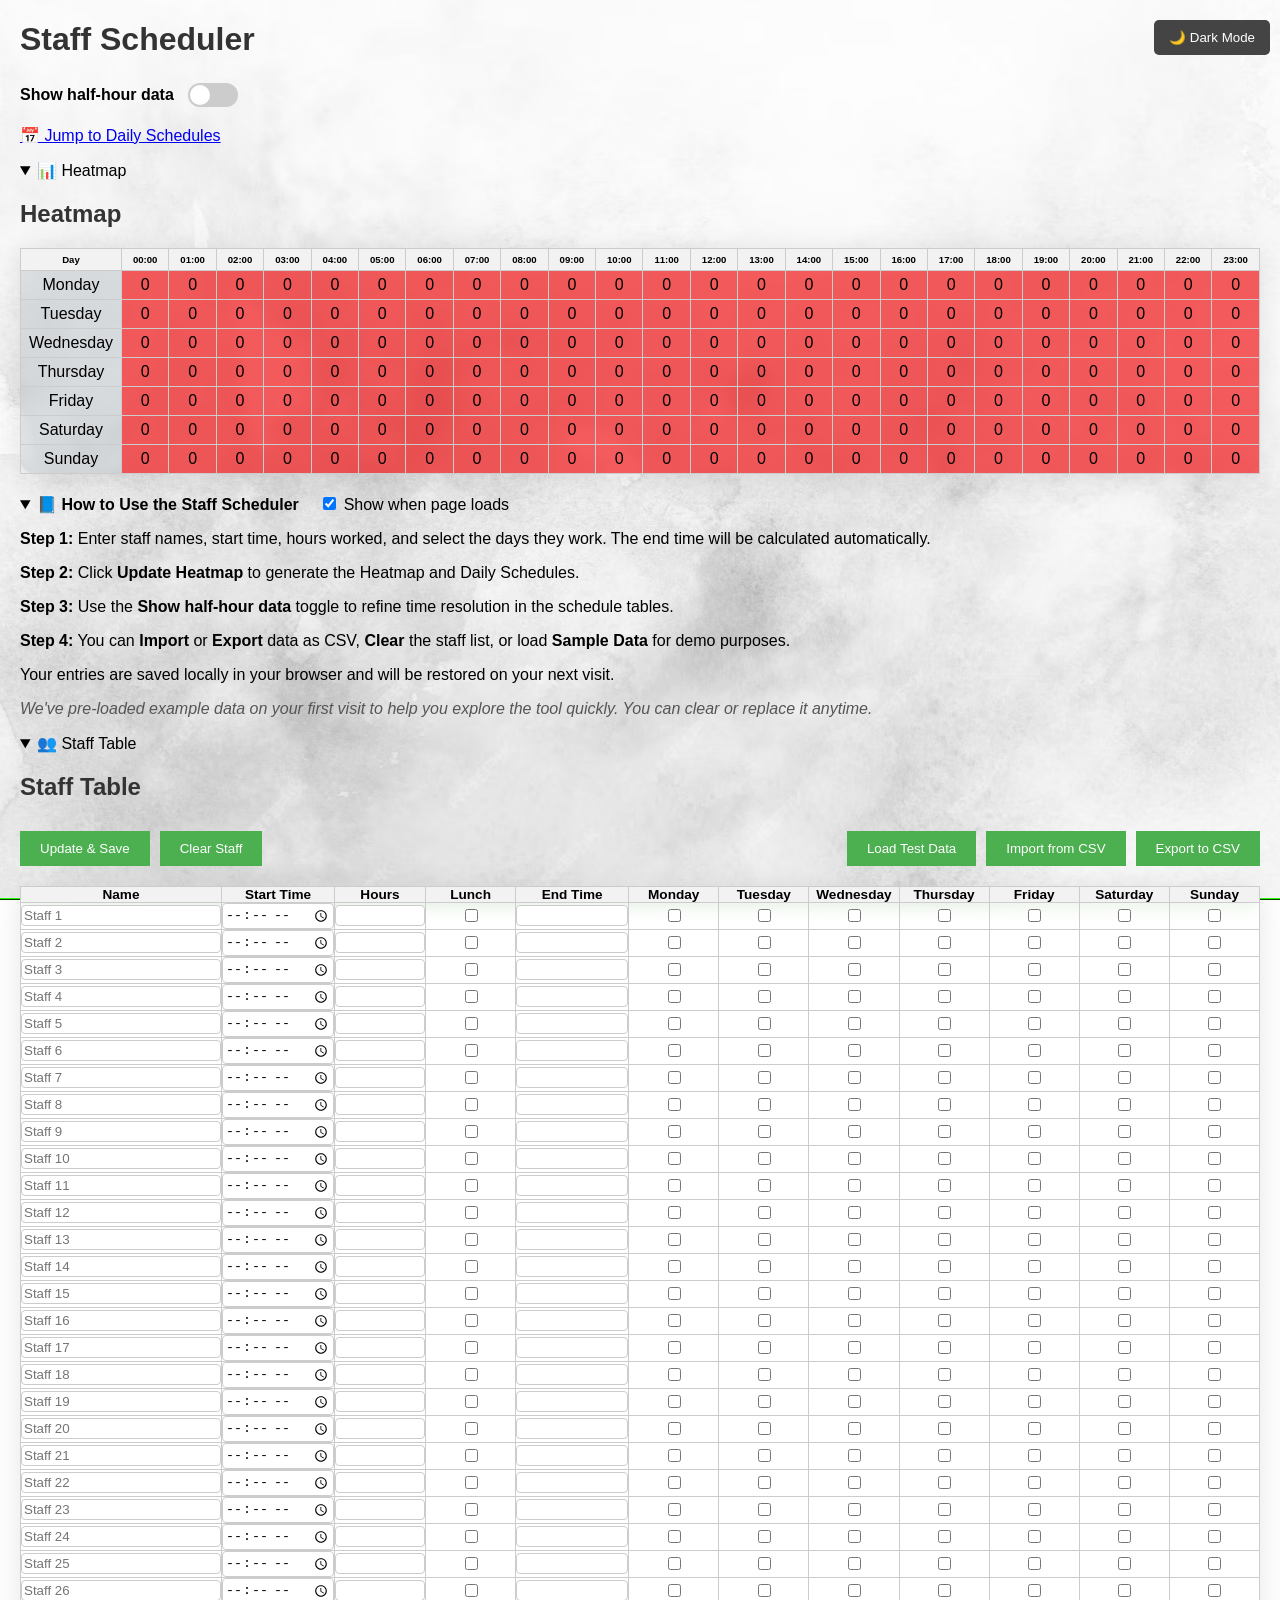
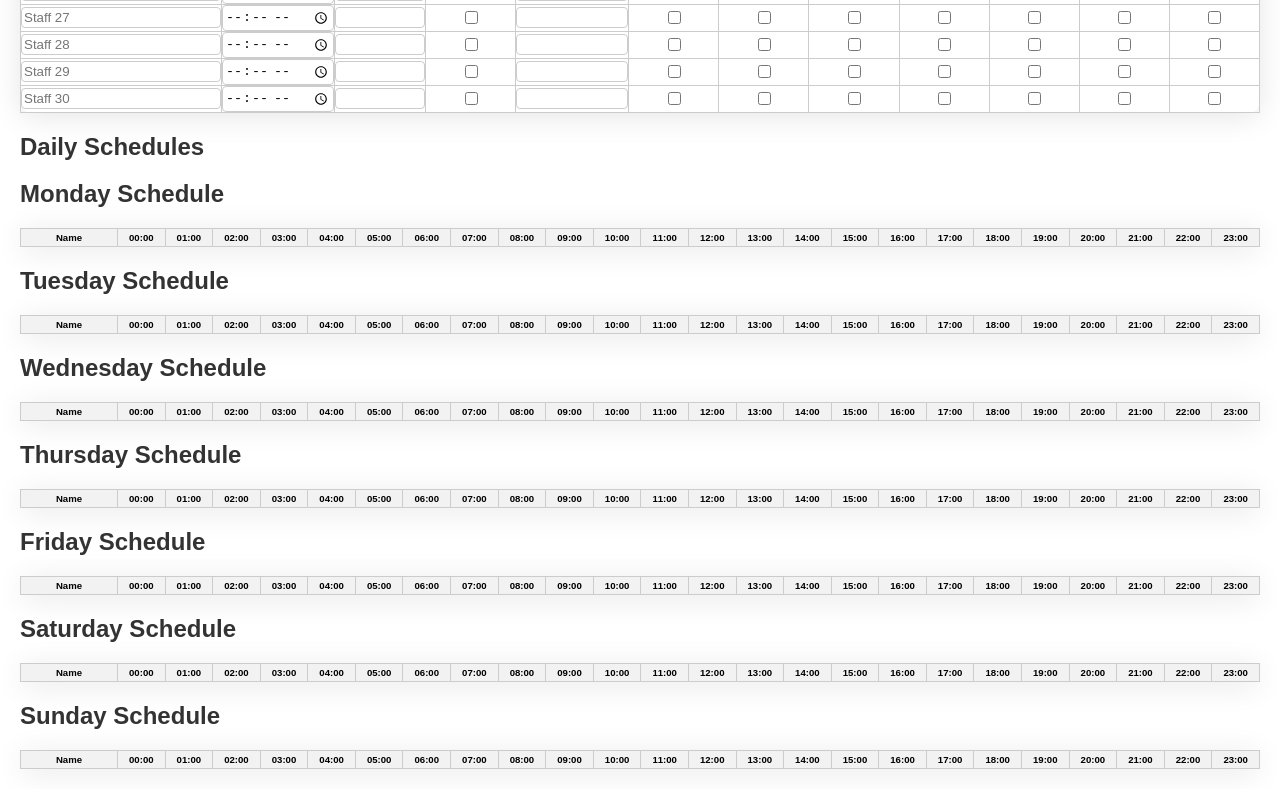
<file: index.html>
<!DOCTYPE html>
<html lang="en">
<head>
  <meta charset="UTF-8" />
  <meta name="viewport" content="width=device-width, initial-scale=1.0"/>
  <title>Staff Scheduler</title>
  <link rel="stylesheet" href="styles.css" />
  <style>
    #button-bar {
      display: flex;
      justify-content: space-between;
      margin-bottom: 10px;
      flex-wrap: wrap;
      gap: 10px;
    }
    .left-buttons, .right-buttons {
      display: flex;
      gap: 10px;
    }
    #toggle-container {
      display: flex;
      align-items: center;
      gap: 10px;
      margin-top: 20px;
      margin-bottom: 10px;
    }
  </style>
</head>
<body>
  <h1>Staff Scheduler</h1>
<div id="toggle-container" style="margin-top: 10px;">
  <label for="half-hour-toggle"><strong>Show half-hour data</strong></label>
  <input type="checkbox" id="half-hour-toggle" />
</div>

<p><a href="#daily-schedules">📅 Jump to Daily Schedules</a></p>

<details open>
<summary>📊 Heatmap</summary>
<h2>Heatmap</h2>


  <table id="staffing-grid">
    <thead>
      <tr>
        <th>Day</th>
        <!-- Time interval headers will be injected here -->
      </tr>
    </thead>
    <tbody id="grid-body">
      <!-- Day rows with heatmap data will be generated here -->
    </tbody>
  </table>
</details>
  <details id="instructions" open style="margin-top: 20px;">
    <summary><strong>📘 How to Use the Staff Scheduler</strong> <label style="margin-left: 1em; font-weight: normal;"><input type="checkbox" id="show-on-load" checked> Show when page loads</label></summary>
    <div style="margin-top: 10px;">
      <p><strong>Step 1:</strong> Enter staff names, start time, hours worked, and select the days they work. The end time will be calculated automatically.</p>
      <p><strong>Step 2:</strong> Click <strong>Update Heatmap</strong> to generate the Heatmap and Daily Schedules.</p>
      <p><strong>Step 3:</strong> Use the <strong>Show half-hour data</strong> toggle to refine time resolution in the schedule tables.</p>
      <p><strong>Step 4:</strong> You can <strong>Import</strong> or <strong>Export</strong> data as CSV, <strong>Clear</strong> the staff list, or load <strong>Sample Data</strong> for demo purposes.</p>
      <p>Your entries are saved locally in your browser and will be restored on your next visit.</p>
      <p style="margin-top: 1em; font-style: italic; color: #555;">We've pre-loaded example data on your first visit to help you explore the tool quickly. You can clear or replace it anytime.</p>
    </div>
  </details>

  <button id="dark-mode-toggle">🌙 Dark Mode</button>

  <details open>
<summary>👥 Staff Table</summary>
<h2>Staff Table</h2>
  <div id="button-bar">
    <div class="left-buttons">
      <button id="save-staff">Update & Save</button>
      <button id="clear-staff">Clear Staff</button>
    </div>
    <div class="right-buttons">
      <button id="load-test">Load Test Data</button>
      <button id="import-csv">Import from CSV</button>
      <button id="export-csv">Export to CSV</button>
    </div>
  </div>

  <table id="staff-input-table">
    <thead>
      <tr>
        <th>Name</th>
        <th>Start Time</th>
        <th>Hours</th>
        <th>Lunch</th>
        <th>End Time</th>
        <th>Monday</th>
        <th>Tuesday</th>
        <th>Wednesday</th>
        <th>Thursday</th>
        <th>Friday</th>
        <th>Saturday</th>
        <th>Sunday</th>
      </tr>
    </thead>
    <tbody id="staff-table-body">
      <!-- Rows will be dynamically added here -->
    </tbody>
  </table>
</details>

  

  

  <h2>Daily Schedules</h2>
  <div id="daily-schedules"></div>

  <script src="script.js"></script>
</body>
</html>
</file>
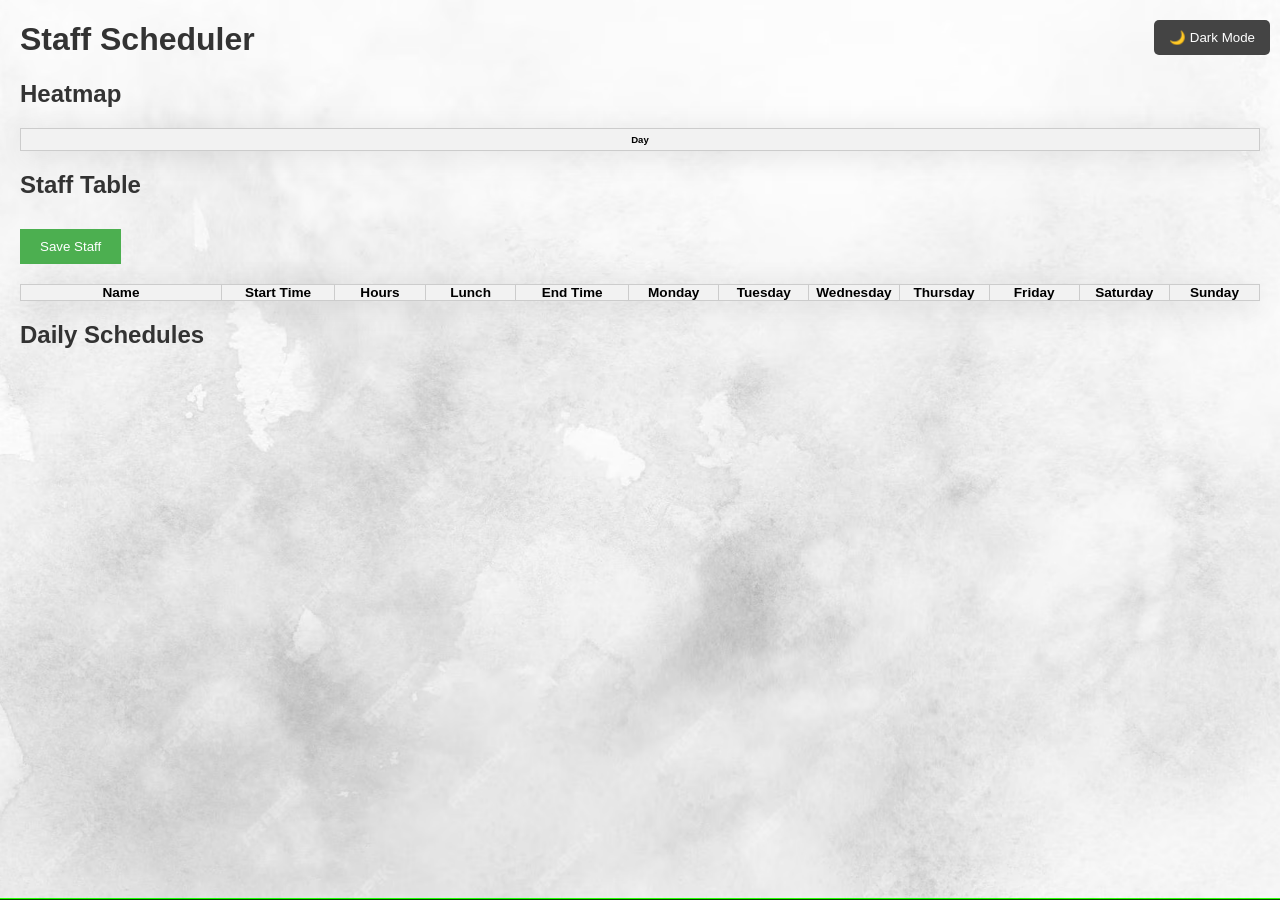
<file: Scheduling_Tool.html>
<!DOCTYPE html>
<html lang="en">
<head>
  <meta charset="UTF-8">
  <meta name="viewport" content="width=device-width, initial-scale=1.0">
  <title>Staff Scheduler</title>
  <link rel="stylesheet" href="styles.css">
</head>
<body>
  <h1>Staff Scheduler</h1>
  <button id="dark-mode-toggle">🌙 Dark Mode</button>
  
  <h2>Heatmap</h2>
  <table id="staffing-grid">
    <thead>
      <tr>
        <th>Day</th>
        <!-- Dynamic column headers for time intervals will be added here -->
      </tr>
    </thead>
    <tbody id="grid-body">
      <!-- Heatmap rows for each day of the week will be dynamically added here -->
    </tbody>
  </table>

  <h2>Staff Table</h2><button id="save-staff">Save Staff</button>
  <table id="staff-input-table">
    <thead>
      <tr>
        <th>Name</th>
        <th>Start Time</th>
        <th>Hours</th>
        <th>Lunch</th>
        <th>End Time</th>
        <th>Monday</th>
        <th>Tuesday</th>
        <th>Wednesday</th>
        <th>Thursday</th>
        <th>Friday</th>
        <th>Saturday</th>
        <th>Sunday</th>
      </tr>
    </thead>
    <tbody id="staff-table-body">
      <!-- Rows will be dynamically added here -->
    </tbody>
  </table>

  <h2>Daily Schedules</h2>
  <div id="daily-schedules"></div> 

  <script src="script.js"></script>
</body>
</html>
</file>
<file: styles.css>
/* Dark Mode Toggle Button */
#dark-mode-toggle {
    position: fixed;
    top: 10px;
    right: 10px;
    padding: 10px 15px;
    background-color: #444;
    color: white;
    border: none;
    cursor: pointer;
    border-radius: 5px;
    transition: background-color 0.3s;
  }
  
  #staffing-grid th:first-child {
    width: 90px; /* Adjust this value based on preference */
  }
  

  #dark-mode-toggle:hover {
    background-color: #555;
  }
  
  /* General Styles */
  body {
    font-family: Arial, sans-serif;
    margin: 20px;
    background-color: white;
    color: black;
    transition: background-color 0.3s, color 0.3s; /* Smooth transition */
  }
  
  h1, h2 {
    color: #333;
    transition: color 0.3s;
  }
  
  /* Table Styles */
  table {
    border-collapse: collapse;
    width: 100%;
    margin-top: 20px;
    table-layout: fixed; /* Ensures consistent column width */
  }
  
  /* Table Headers */
  th, td {
    border: 1px solid #ccc;
    padding: 5px;
    text-align: center;
  }
  
  th {
    background-color: #f2f2f2;
    transition: background-color 0.3s;
  }
  
  /* Reduce font size of heatmap header row by 50% */
  #staffing-grid th {
    font-size: 0.60rem; /* Explicit font size for consistency */
  }
  

  
  /* Dark Mode Styles */
  .dark-mode {
    background-color: #121212;
    color: white;
  }
  
  .dark-mode h1, .dark-mode h2 {
    color: white;
  }
  
  .dark-mode table {
    border-color: #666;
  }
  
  .dark-mode th {
    background-color: #333;
  }
  
  .dark-mode td {
    /* background-color: #2a2a2a; /* Slightly lighter shade for better contrast */
    color: #e0e0e0;
  }
  
  /* Form Inputs */
  input[type="time"], input[type="number"], input[type="text"] {
    width: 100%;
    box-sizing: border-box;
  }
  
  /* Buttons */
  button {
    margin-top: 10px;
    padding: 10px 20px;
    background-color: #4CAF50;
    color: white;
    border: none;
    cursor: pointer;
  }
  
  button:hover {
    background-color: #45a049;
  }
/* Schedule Table Styling */
.schedule-table {
    border-collapse: collapse;
    width: 100%;
    margin-top: 20px;
}

.schedule-table th, .schedule-table td {
    border: 1px solid #ccc;
    padding: 3px;
    text-align: center;
    font-size: 0.60rem;
}

/* Dark header row 
.schedule-table th {
    background-color: #272727;
    color: white;
}*/

/* Cells with value 1: green background, white text */
.time-slot[data-status="1"] {
    background-color: #28a745; /* Green */
    color: white;
  }
  
  /* Cells with value 0: dark gray background, light gray text */
  .time-slot[data-status="0"] {
    background-color: #333; /* Dark gray */
    color: #ddd;
  }

  .schedule-table th:first-child,
  .schedule-table td:first-child {
    width: 90px; /* Adjust the width as needed */
  }
  
  

/* Staff Table Compact Layout */
#staff-input-table th,
#staff-input-table td {
  padding: 0px;
  font-size: 0.85rem;
}

/* Fixed widths for specific columns */
#staff-input-table th:first-child,
#staff-input-table td:first-child {
  width: 200px; /* Name column */
}

#staff-input-table th:nth-child(2),
#staff-input-table td:nth-child(2),  /* Start Time */
#staff-input-table th:nth-child(3),
#staff-input-table td:nth-child(3),  /* Hours */
#staff-input-table th:nth-child(5),
#staff-input-table td:nth-child(5)   /* End Time */
{
  width: 90px;
  min-width: 90px;
}

/* Widen Start and End Time columns by ~25% */
#staff-input-table th:nth-child(2),
#staff-input-table td:nth-child(2),  /* Start Time */
#staff-input-table th:nth-child(5),
#staff-input-table td:nth-child(5)   /* End Time */
{
  width: 112px;
  min-width: 112px;
}

/* Remove padding inside inputs for tighter appearance */
#staff-input-table input[type="time"],
#staff-input-table input[type="number"],
#staff-input-table input[type="text"] {
  padding: 2px;
  margin: 0;
}

/* Toggle Switch Style */
#toggle-container {
  display: flex;
  align-items: center;
  gap: 10px;
  margin-bottom: 10px;
}

#toggle-container label {
  font-weight: bold;
}

#half-hour-toggle {
  position: relative;
  width: 50px;
  height: 24px;
  -webkit-appearance: none;
  background: #ccc;
  outline: none;
  border-radius: 50px;
  transition: background 0.3s;
  cursor: pointer;
}

#half-hour-toggle:checked {
  background: #4CAF50;
}

#half-hour-toggle::before {
  content: '';
  position: absolute;
  width: 20px;
  height: 20px;
  border-radius: 50%;
  top: 2px;
  left: 2px;
  background: white;
  transition: 0.3s;
}

#half-hour-toggle:checked::before {
  left: 28px;
}

.dark-mode #half-hour-toggle {
  background: #555;
}

.dark-mode #half-hour-toggle:checked {
  background: #4CAF50;
}

/* Hide zero values in daily schedule tables */
.schedule-table .time-slot[data-status="0"] {
  color: transparent;
  background-color: inherit;
  user-select: none;
}

/* Input Field Adjustments for Light/Dark Modes */
input[type="text"],
input[type="time"],
input[type="number"] {
  background-color: #fff;
  color: #000;
  border: 1px solid #ccc;
  border-radius: 4px;
  padding: 2px 6px;
}

.dark-mode input[type="text"],
.dark-mode input[type="time"],
.dark-mode input[type="number"] {
  background-color: #1f1f1f;
  color: #e0e0e0;
  border: 1px solid #555;
}

/* Background images for light and dark mode */
body {
  background: url('LightBackground.png') no-repeat center center fixed;
  background-size: cover;
  background-attachment: fixed;
}

body.dark-mode {
  background: url('DarkBackground.png') no-repeat center center fixed;
  background-size: cover;
  background-attachment: fixed;
}


/* Glassmorphism for tables and containers */
table, .glass-panel {
  background: rgba(19, 47, 78, 0.11);
  border-radius: 16px;
  box-shadow: 0 4px 30px rgba(0, 0, 0, 0.1);
  backdrop-filter: blur(5.2px);
  -webkit-backdrop-filter: blur(5.2px);
  border: 1px solid rgba(19, 47, 78, 0.8);
}

.dark-mode table, .dark-mode .glass-panel {
  background: rgba(19, 47, 78, 0.11);
  border-radius: 16px;
  box-shadow: 0 4px 30px rgba(0, 0, 0, 0.1);
  backdrop-filter: blur(5.2px); 
  -webkit-backdrop-filter: blur(5.2px);
  border: 1px solid rgba(19, 47, 78, 0.8);
}

/* Padding and margin for better layout */
.glass-panel {
  padding: 1rem;
  margin-bottom: 1.5rem;
}

/* Translucent styling for staff input table */
#staff-input-table {
  background: rgba(255, 255, 255, 0.3);
  backdrop-filter: blur(10px);
  -webkit-backdrop-filter: blur(10px);
  border-radius: 12px;
  border: 1px solid rgba(255, 255, 255, 0.2);
}

body.dark-mode #staff-input-table {
  background: rgba(255, 255, 255, 0.22);
  border-radius: 16px;
  box-shadow: 0 4px 30px rgba(0, 0, 0, 0.1);
  backdrop-filter: blur(3.3px);
  -webkit-backdrop-filter: blur(3.3px);
  border: 1px solid rgba(255, 255, 255, 0.74);  
}
</file>
